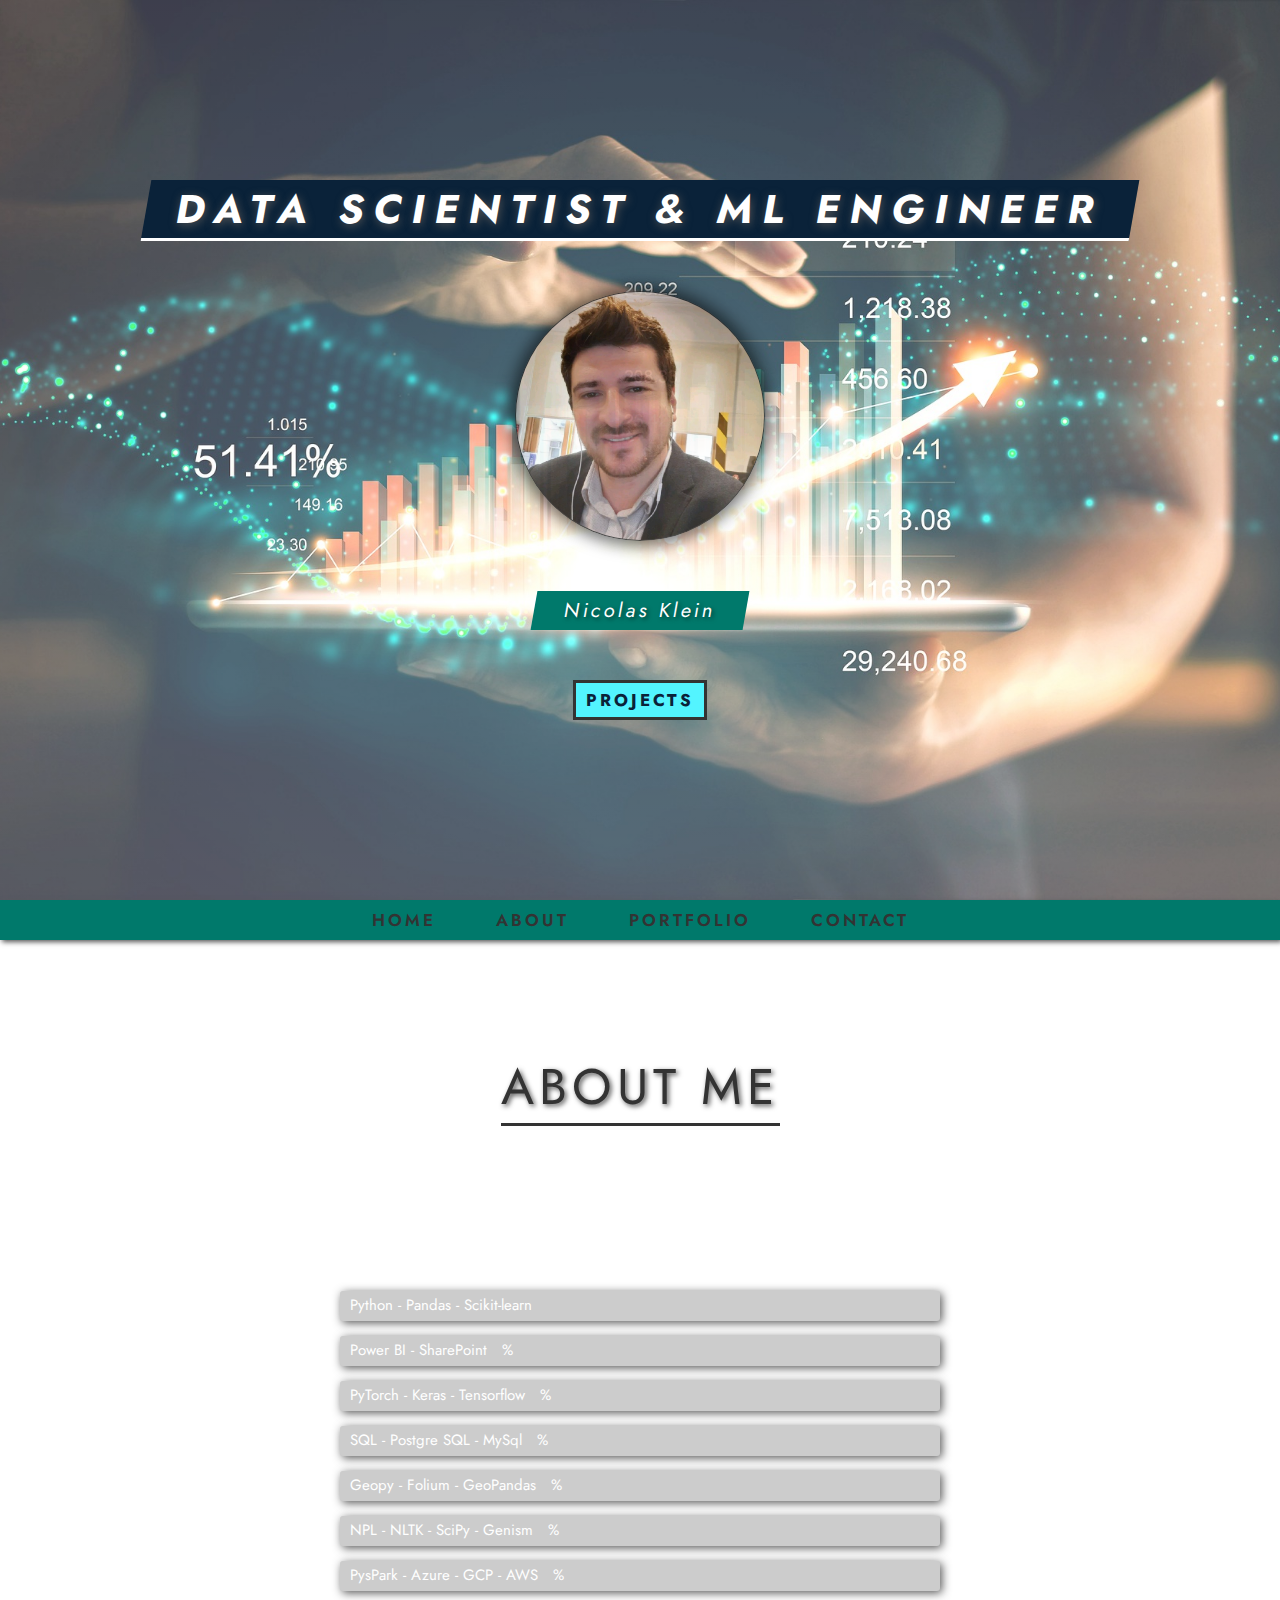
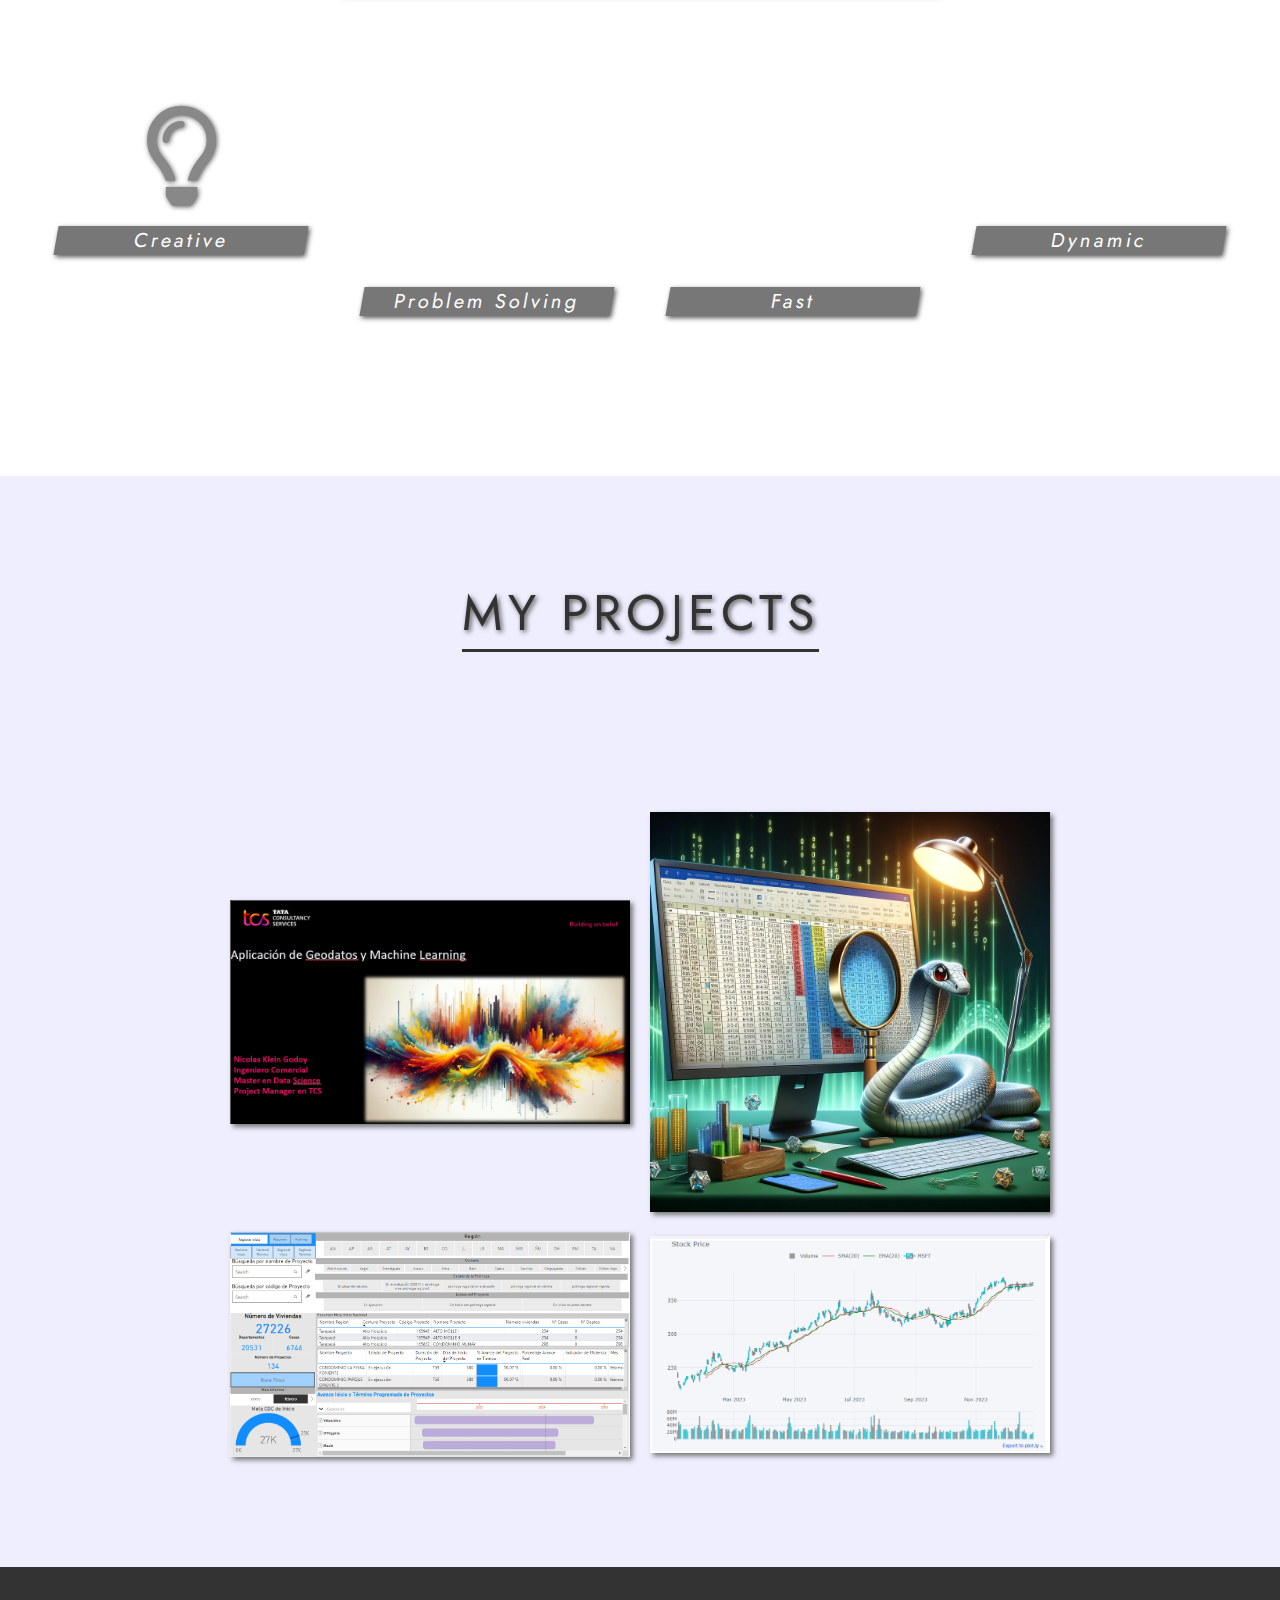
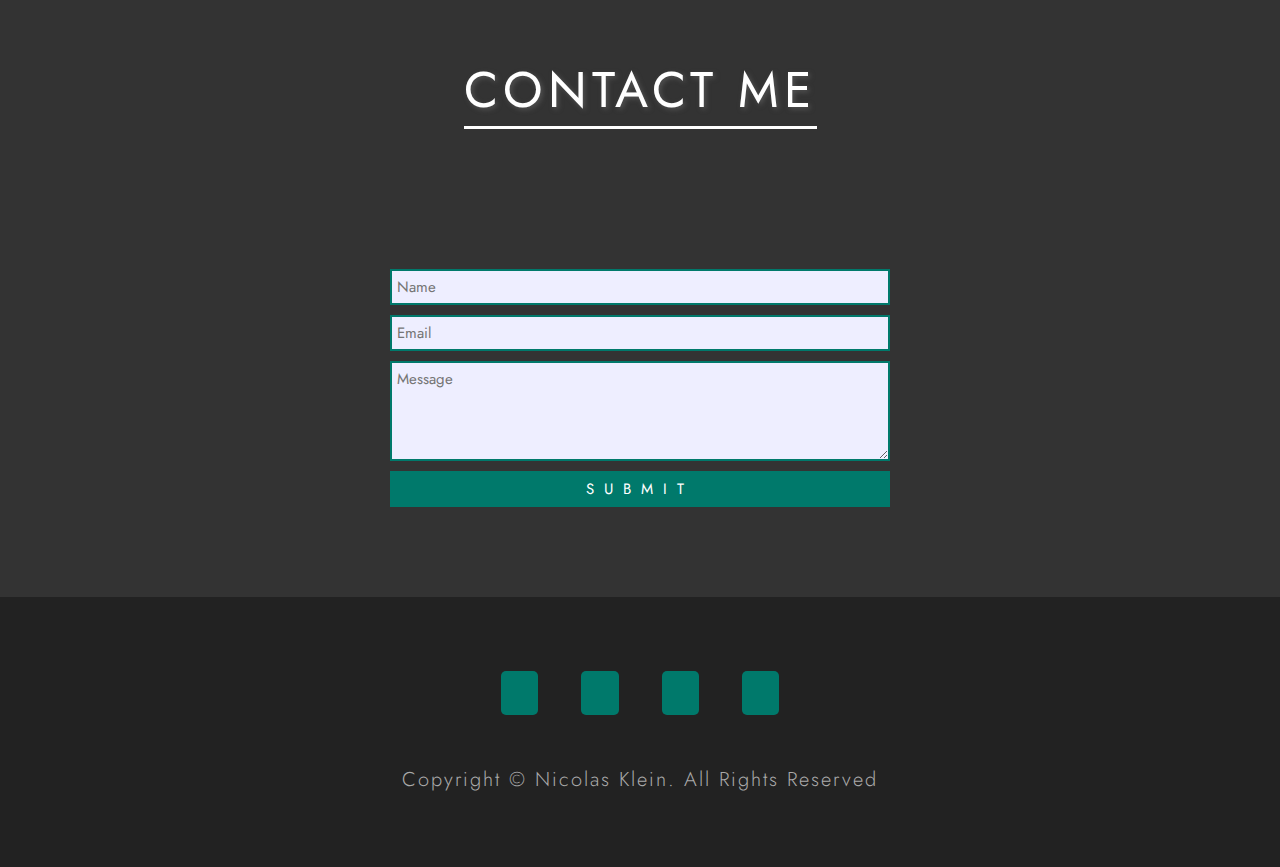
<file: lab-4-build-your-own-website/index.html>
<!DOCTYPE html>
<html lang="en">
  <head>
    <meta charset="UTF-8" />
    <meta name="viewport" content="width=device-width, initial-scale=1.0" />
    <title>Portfolio Website</title>
    <link rel="stylesheet" href="style.css" />
    <link
      rel="stylesheet"
      href="https://cdnjs.cloudflare.com/ajax/libs/font-awesome/5.13.0/css/all.min.css"
    />
    <link
      href="https://fonts.googleapis.com/css2?family=Jost:wght@100;200;300;400;500;600;700;800;900&display=swap"
      rel="stylesheet"
    />
  </head>
  <body>
    <div class="container">
      <!-- Section 1 -->
      <section class="section-1 center" id="section-1">
        <h1 class="section-1-heading">
          Data Scientist & ML Engineer
        </h1>
        <img src="images/NICO_FOTO.jpeg" alt="Nicolas-Klein" class="person-img" />
        <h3 class="person-name">Nicolas Klein</h3>
        <a href="#section-3" class="section-1-btn">Projects</a>
      </section>
      <!-- End of Section 1 -->

      <!-- Navbar -->
      <nav class="navbar center">
        <a href="#section-1" class="navbar-link">Home</a>
        <a href="#section-2" class="navbar-link">About</a>
        <a href="#section-3" class="navbar-link">Portfolio</a>
        <a href="#section-4" class="navbar-link">Contact</a>
      </nav>

      <!-- End of Navbar -->

      <!-- Section 2 -->
      <section class="section-2" id="section-2">
        <h1 class="section-heading section-2-heading">About Me</h1>
        <div class="progress-bars-wrapper">
          <div class="progress-bar">
            <p class="progress-text">
              Python - Pandas - Scikit-learn
              <span></span>
            </p>
            <div class="progress-percent"></div>
          </div>
          <div class="progress-bar">
            <p class="progress-text">
              Power BI - SharePoint
              <span></span>%
            </p>
            <div class="progress-percent"></div>
          </div>
          <div class="progress-bar">
            <p class="progress-text">
              PyTorch - Keras - Tensorflow
              <span></span>%
            </p>
            <div class="progress-percent"></div>
          </div>
          <div class="progress-bar">
            <p class="progress-text">
              SQL - Postgre SQL - MySql
              <span></span>%
            </p>
            <div class="progress-percent"></div>
          </div>
          <div class="progress-bar">
            <p class="progress-text">
              Geopy - Folium - GeoPandas
              <span></span>%
            </p>
            <div class="progress-percent"></div>
          </div>
          <div class="progress-bar">
            <p class="progress-text">
              NPL - NLTK - SciPy - Genism
              <span></span>%
            </p>
            <div class="progress-percent"></div>
          </div>
          <div class="progress-bar">
            <p class="progress-text">
              PysPark - Azure - GCP - AWS
              <span></span>%
            </p>
            <div class="progress-percent"></div>
          </div>
        </div>
        <div class="services">
          <div class="service">
            <i class="far fa-lightbulb"></i>
            <h2 class="service-heading">Creative</h2>
          </div>
          <div class="service">
            <i class="fas fa-cut"></i>
            <h2 class="service-heading">Problem Solving</h2>
          </div>
          <div class="service">
            <i class="fas fa-tachometer-alt"></i>
            <h2 class="service-heading">Fast</h2>
          </div>
          <div class="service">
            <i class="fas fa-rocket"></i>
            <h2 class="service-heading">Dynamic</h2>
          </div>
        </div>
      </section>
      <!-- End of Section 2 -->

      <!-- Section 3 -->
      <section class="section-3" id="section-3">
        <h1 class="section-heading section-3-heading">My Projects</h1>
        <div class="projects-wrapper center">
          <div class="project">
            <div class="project-text">
              <h2 class="project-name">GEODATOS3.png</h2>
              <h4 class="project-technologies">Geodata and Machine Learning Application</h4>
            </div>
            <img src="images/GEODATOS3.png" class="project-img" />
            <a
              href="https://github.com/nicokleing/PublicGeodatos/blob/main/Presentacion%20para%20Pycoon%20Geodatos%20y%20Proyeccion%20de%20crecimiento.pdf"
              class="project-link"
              target="_blank"
              >Go to GitHub</a
            >
          </div>
          <div class="project">
            <div class="project-text">
              <h2 class="project-name">Data Cleaning</h2>
              <h4 class="project-technologies">Cleaning data from different sheet... Data Science Project</h4>
            </div>
            <img src="images/limpieza3.webp" class="project-img" />
            <a
              href="https://github.com/nicokleing/cleaning_data/blob/main/Limpieza%20de%20Datos%20Excel%20V.Linkedin.ipynb"
              class="project-link"
              target="_blank"
              >Go to GitHub</a
            >
          </div>
          
          <div class="project">
            <div class="project-text">
              <h2 class="project-name">Interactive Dashboard</h2>
              <h4 class="project-technologies">Business Intelligence</h4>
            </div>
            <img src="images/METAS2.png" class="project-img" />
            <a
              href=""
              class="project-link"
              target="_blank"
              ></a
            >
          </div>
          <div class="project">
            <div class="project-text">
              <h2 class="project-name">Finance and Data Science</h2>
              <h4 class="project-technologies">Building an Interactive Dashboard for Technical Analysis</h4>
            </div>
            <img src="images/13.png" class="project-img" />
            <a
              href="https://github.com/nicokleing/Finance/blob/main/Building%20an%20Interactive%20Dashboard%20for%20Technical%20Analysis-PortFolio.ipynb"
              class="project-link"
              target="_blank"
              >Go to GitHub</a
            >
          </div>          
      </section>
      <!-- End of Section 3 -->

      <!-- Section 4 -->
      <section class="section-4" id="section-4">
        <h1 class="section-heading section-4-heading">Contact Me</h1>
        <form class="contact-form center">
          <input type="text" placeholder="Name" />
          <input type="email" placeholder="Email" />
          <textarea placeholder="Message"></textarea>
          <input type="submit" value="Submit" class="contact-form-btn" />
        </form>
      </section>
      <!-- End of Section 4 -->

      <!-- Section 5 -->
      <footer class="section-5 center">
        <div class="social-media">
          <a href="#none" class="social-media-link">
            <i class="fab fa-github-square"></i>
          </a>
          <a href="#none" class="social-media-link">
            <i class="fab fa-youtube"></i>
          </a>
          <a href="#none" class="social-media-link">
            <i class="fab fa-facebook-square"></i>
          </a>
          <a href="#none" class="social-media-link">
            <i class="fab fa-instagram-square"></i>
          </a>
        </div>
        <p class="copyright">
          Copyright &copy; Nicolas Klein. All Rights Reserved
        </p>
      </footer>
      <!-- End of Section 5 -->
    </div>

    <script src="script.js"></script>
  </body>
</html>
</file>
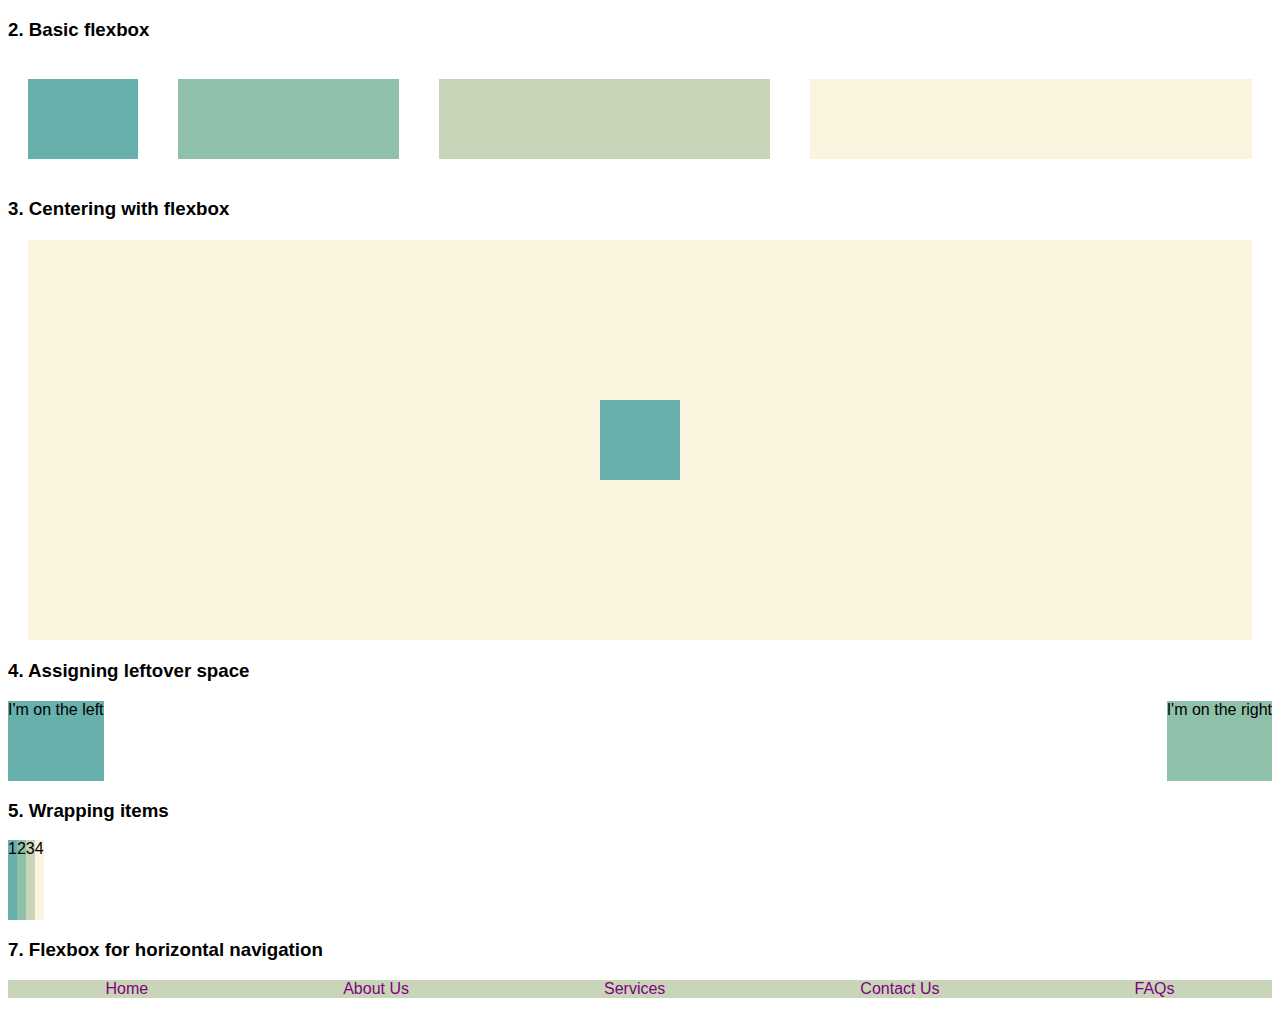
<file: lab-3-flexbox/src/index.html>
<!DOCTYPE html>
<html>
  <head>
    <title>Module 2 - Flexbox Lab Exercise</title>
    <meta charset="UTF-8" />
    <meta name="description" content="This is a flexbox exercise" />
    <meta name="keywords" content="HTML, CSS" />
    <meta name="author" content="Institute of Data" />
    <meta name="viewport" content="width=device-width, initial-scale=1.0" />
    <link rel="stylesheet" href="index.css">
  </head>
  <body>
    <section>
      <h3>2. Basic flexbox</h3>

      <div class="flex-container">
        <div class="flex-item-1 background-1 h-80 m-20"></div>
        <div class="flex-item-2 background-2 h-80 m-20"></div>
        <div class="flex-item-3 background-3 h-80 m-20"></div>
        <div class="flex-item-4 background-4 h-80 m-20"></div>
      </div>
    </section>

    <section>
      <h3>3. Centering with flexbox</h3>

      <div class="m-20 flex-container flex-center h-400 background-4">
        <div class="background-1 h-80 w-80"></div>
      </div>
    </section>

    <section>
      <h3>4. Assigning leftover space</h3>

      <div class="flex-container flex-space-between">
        <div class="h-80 background-1">I'm on the left</div>
        <div class="h-80 background-2">I'm on the right</div>
      </div>
    </section>

    <section>
      <h3>5. Wrapping items</h3>

      <div class="flex-container flex-wrap">
        <div class="flex-basis-item-50 h-80 background-1">1</div>
        <div class="flex-basis-item-50 h-80 background-2">2</div>
        <div class="flex-basis-item-50 h-80 background-3">3</div>
        <div class="flex-basis-item-50 h-80 background-4">4</div>
      </div>
    </section>

    <section>
      <h3>7. Flexbox for horizontal navigation </h3>

      <ul class="flex-container flex-menu background-1">
        <li class="background-3 first-item"><a href="#">Home</a></li>
        <li class="background-3 second-item"><a href="#">About Us</a></li>
        <li class="background-3 third-item"><a href="#">Services</a></li>
        <li class="background-3 fourth-item"><a href="#">FAQs</a></li>
        <li class="background-3 fifth-item"><a href="#">Contact Us</a></li>
      </ul>
    </section>    
  </body>
</html>
</file>
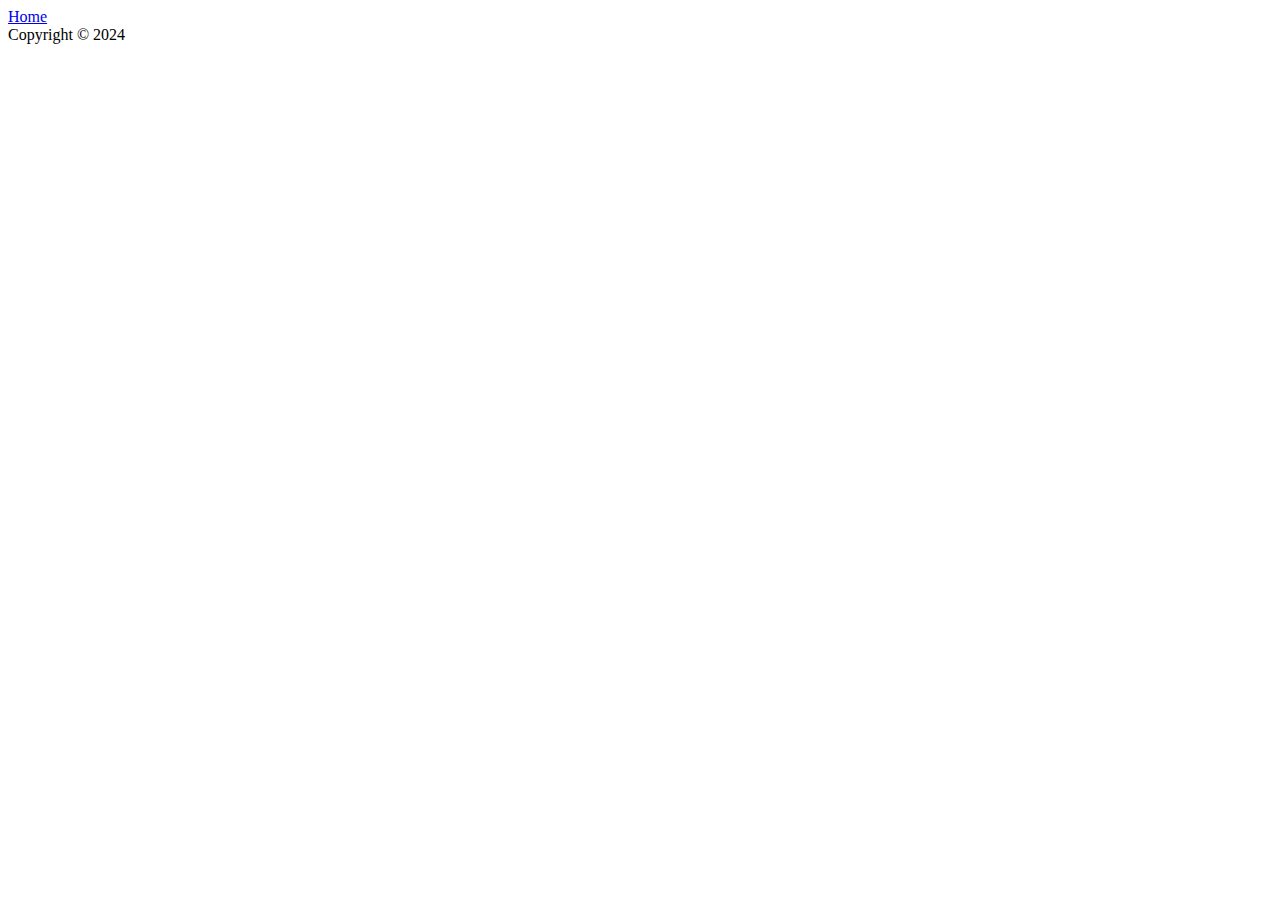
<file: lab-1-html/src/form.html>
<!DOCTYPE html>
<html>

<head>
</head>

<body>
  <header>
    <nav>
      <!-- works like <a href="/index.html">Home</a> -->
      <a href="/">Home</a>
    </nav>
  </header>

  <main>
  </main>

  <footer>Copyright &copy; 2024</footer>
</body>

</html>
</file>
<file: lab-3-flexbox/src/index.css>
body {
    font-family: sans-serif;
    font-size: 16px;
}

a {
    text-decoration: none;
    color: purple;
}

.background-1 {
    background: #68B0AB;
}

.background-2 {
    background: #8FC0A9;
}

.background-3 {
    background: #C8D5B9;
}

.background-4 {
    background: #FAF3DD;
}

.m-20 {
    margin: 20px;
}

.h-80 {
    height: 80px;
}

.h-400 {
    height: 400px;
}

.w-80 {
    width: 80px;
}


/* 2. Basic Flexbox */
.flex-container {
    display: flex;
}

.flex-item-1 { flex: 1; }
.flex-item-2 { flex: 2; }
.flex-item-3 { flex: 3; }
.flex-item-4 { flex: 4; }

/* 3. Centering with Flexbox */
.flex-center {
    display: flex;
    justify-content: center; 
    align-items: center;     
}

/* 4. Assigning Leftover Space */
.flex-space-between {
    display: flex;
    justify-content: space-between; 
}

/* 5. Wrapping Items */
.flex-wrap {
    display: flex;
    flex-wrap: wrap; 
}

/* The "flex-basis-50" class isn't used in the HTML anywhere so*/
/* this class should be named "flex-basis-item-50" instead.*/
/* The exercise document did say "flex-basis-50" though and that typo*/
/* has now been corrected. */
.flex-basis-50 {
    flex-basis: 50%; 
}

/* 6. Changing Direction */
.flex-direction-row { display: flex; flex-direction: row; }
.flex-direction-row-reverse { display: flex; flex-direction: row-reverse; }
.flex-direction-column { display: flex; flex-direction: column; }
.flex-direction-column-reverse { display: flex; flex-direction: column-reverse; }

/* 7. Flexbox for Horizontal Navigation */
.flex-menu {
    display: flex;
    list-style-type: none; 
    padding: 0;
}

.flex-menu li {
    flex-grow: 1; 
    text-align: center; 
}

.flex-menu.justify-end { justify-content: flex-end; } 
.flex-menu.justify-center { justify-content: center; } 

.flex-menu .fourth-item { order: 1; } 

/* Add your answers here, do not modify the above CSS */
</file>
<file: lab-4-build-your-own-website/style.css>
/* Reset and Common Styles */
* {
  margin: 0;
  padding: 0;
  outline: none;
  box-sizing: border-box;
  text-decoration: none;
  list-style-type: none;
  font-family: "Jost", sans-serif;
  font-weight: 400;
}

html {
  font-size: 62.5%;
  scroll-behavior: smooth;
}

.center {
  display: flex;
  justify-content: center;
  align-items: center;
}

.section-heading {
  font-size: 5rem;
  color: #333;
  text-transform: uppercase;
  letter-spacing: 0.5rem;
  margin-bottom: 15rem;
  border-bottom: 0.3rem solid #333;
  text-shadow: 0.2rem 0.2rem 0.5rem #555;
}

/* Section 1 */
.section-1 {
  width: 100%;
  height: 100vh;
  
  background: linear-gradient(
      rgba(255, 255, 255, 0.2),
      rgba(255, 255, 255, 0.3)
    ),
    url(images/nkg-presentation.jpg) center no-repeat;
  background-size: cover;
  flex-direction: column;
}

.section-1-heading {
  font-size: 4rem;
  font-weight: 700;
  color: #FFFFFF;
  background-color: #0A2239;
  padding: 0 3rem;
  margin-bottom: 5rem;
  text-transform: uppercase;
  letter-spacing: 1rem;
  border-bottom: 0.3rem solid #fff;
  text-shadow: 0.2rem 0.2rem 1rem #555;
  transform: skew(-10deg);
}

.person-img {
  width: 25rem;
  height: 25rem;
  object-fit: cover;
  border-radius: 50%;
  background-color: rgba(35, 35, 35, 0.9); /* Slightly transparent charcoal */
  padding: 0.1rem;
  opacity: 0.9;
  box-shadow: 0 0 15px 5px rgba(0, 0, 0, 0.6);
}

.person-name {
  font-size: 2rem; /* Size of the text */
  color: #fff; /* White color for text */
  background-color: #00796B; /* Deep green background */
  margin: 5rem 0; /* Space around the name tag */
  padding: 0.5rem 3rem; /* Padding inside the name tag */
  letter-spacing: 0.3rem; /* Spacing between letters */
  transform: skew(-10deg); /* Slanted effect for a dynamic look */
  text-shadow: 2px 2px 4px rgba(0, 0, 0, 0.5); /* Adding shadow for depth */
}

.section-1-btn {
  font-size: 1.7rem;
  font-weight: 700;
  color: #0A2239;
  background-color: #53F4FF;
  border: 0.3rem solid #333;
  padding: 0.5rem 1rem;
  text-transform: uppercase;
  letter-spacing: 0.3rem;
}

/* Navbar */
.navbar {
  width: 100%;
  height: 4rem;
  background-color: #00796B;
  box-shadow: 0.2rem 0.2rem 0.5rem #555;
  position: absolute;
  z-index: 300;
}

.sticky {
  position: fixed; /* Since the class is called sticky, it would be better to make this*/
  /*position be sticky for better understanding*/
  top: 0;
}

.navbar-link {
  font-size: 1.7rem;
  font-weight: 600;
  color: #333;
  margin: 0 3rem;
  letter-spacing: 0.3rem;
  text-transform: uppercase;
  position: relative;
  transition: color 0.2s;
}

.change.navbar-link {
  color: #fff;
}

.navbar-link:hover {
  color: #fff;
}

.navbar-link::before {
  content: "";
  width: 0;
  height: 0.2rem;
  background-color: #fff;
  position:absolute;
  right: -15%;
  bottom: -0.3rem;
  transition: width 0.2s;
}

.change.navbar-link::before {
  width: 130%;
}

.navbar-link:hover::before {
  width: 130%;
}

/* End of Navbar */

/* Section 2 */
.section-2 {
  width: 100%;
  height: 100%;
  padding: 15rem 0 10rem 0;
  background-color: #fff;
  display: flex;
  flex-direction: column;
  align-items: center;
}

.progress-bars-wrapper {
  margin-bottom: 10rem;
}

.progress-bar {
  width: 60rem;
  height: 3rem;
  background-color: #ccc;
  margin: 1.5rem 0;
  border-radius: 0.3rem;
  box-shadow: 0.2rem 0.2rem 1rem #555;
  position: relative;
}

.progress-text {
  position: absolute;
  left: 1rem;
  font-size: 1.5rem;
  color: #fff;
}

.progress-text span {
  margin: 0 0.5rem;
  font-size: 1.8rem;
  font-weight: 700;
}

.progress-percent {
  width: 0;
  height: 100%;
  background-color: #00796B;
  border-radius: 0.3rem;
  transition: width 0.5s 0.5s ease-in-out;
}

.services {
  width: 100%;
  height: 30vh;
  display: flex;
  justify-content: space-evenly;
  align-items: center;
}

.service {
  text-align: center;
}

.service:first-child,
.service:last-child {
  align-self: flex-start;
}

.service i {
  font-size: 10rem;
  color: #888;
  margin-bottom: 2rem;
  text-shadow: 0.1rem 0.1rem 0.5rem #555;
}

.service h2 {
  font-size: 2rem;
  color: #fff;
  background-color: #777;
  width: 25rem;
  letter-spacing: 0.3rem;
  transform: skew(-10deg);
  box-shadow: 0.2rem 0.2rem 0.5rem #555;
}

/* End of Section 2 */

/* Section 3 */
.section-3 {
  width: 100%;
  height: 100%;
  padding: 10rem 0;
  background-color: #eef;
  display: flex;
  flex-direction: column;
  align-items: center;
}

.projects-wrapper {
  width: 80%;
  flex-wrap: wrap;
}

.project {
  display: flex;
  flex-direction: column;
  justify-content: center;
  align-items: center;
  margin: 1rem;
  background-color: #fff;
  box-shadow: 0.3rem 0.3rem 0.5rem #777;
  position: relative;
  overflow: hidden;
  transition: box-shadow 0.5s;
}

.project:hover {
  box-shadow: 1rem 1rem 1rem #777;
}

.project-text {
  text-align: center;
  letter-spacing: 0.1rem;
  position: absolute;
  top: -10rem;
  z-index: 10;
  transition: top 0.3s;
}

.project:hover .project-text {
  top: 5rem;
  transition: top 0.3s 0.3s;
}

.project-name {
  font-size: 3rem;
  font-weight: 700;
  color: #333;
  text-transform: capitalize;
}

.project-technologies {
  font-size: 1.8rem;
  color: #00796B;
}

.project-img {
  width: 40rem;
  transition: opacity 0.3s;
}

.project:hover .project-img {
  opacity: 0.2;
}

.project-link {
  font-size: 2rem;
  font-weight: 500;
  color: #333;
  letter-spacing: 0.1rem;
  border: 0.3rem solid #00796B;
  padding: 0 1rem;
  background-color: #fff;
  position:absolute;
  bottom: -5rem;
  transition: bottom 0.3s;
}

.project:hover .project-link {
  bottom: 5rem;
  transition: bottom 0.3s 0.3s;
}
/* End of Section 3 */

/* Section 4 */
.section-4 {
  width: 100%;
  height: 70vh;
  background-color: #333;
  display: flex;
  flex-direction: column;
  align-items: center;
  justify-content: space-evenly;
}

.section-4-heading {
  color: #fff;
  box-shadow: none;
  border-color: #fff;
  margin-bottom: 5rem;
}

.contact-form {
  width: 50rem;
  flex-direction: column;
}

.contact-form input,
.contact-form textarea {
  width: 100%;
  padding: 0.5rem;
  margin: 0.5rem 0;
  background-color: #eef;
  font-size: 1.5rem;
  border: 0.2rem solid #00796B;
  color: #555;
}

.contact-form textarea {
  height: 10rem;
  max-height: 15rem;
  max-width: 100%;
}

.contact-form .contact-form-btn {
  background-color: #00796B;
  color: #fff;
  text-transform: uppercase;
  letter-spacing: 1rem;
  cursor: pointer;
}
/* End of Section 4 */

/* Section 5 */
.section-5 {
  width: 100%;
  height: 30vh;
  background-color: #222;
  flex-direction: column;
}

.social-media {
  margin-bottom: 5rem;
}

.social-media-link {
  margin: 0 2rem;
  padding: 0.7rem;
  background-color: #00796B;
  border-radius: 0.5rem;
  display: inline-block;
}

.social-media-link i {
  font-size: 3rem;
  color: #fff;
}

.copyright {
  color: #aaa;
  font-size: 2rem;
  letter-spacing: 0.2rem;
  font-weight: 300;
  text-align: center;
}
/* End of Section 5 */

/* Responsive */
@media (max-width: 1200px) {
  .services {
    height: auto;
    flex-wrap: wrap;
  }

  .service {
    margin: 3rem 2rem;
  }

  .section-4 {
    height: 80vh;
  }
}

@media (max-width: 800px) {
  .section-1-heading {
    font-size: 4rem;
  }

  .progress-bar {
    width: 50rem;
  }
}

@media (max-width: 600px) {
  .section-1-heading {
    font-size: 3rem;
  }

  .navbar-link {
    margin: 0 2rem;
    font-size: 1.5rem;
  }

  .section-2 {
    padding: 10rem;
  }

  .section-2-heading {
    margin-bottom: 10rem;
  }

  .progress-bar {
    width: 45rem;
  }

  .project-img {
    width: 100%;
  }

  .contact-form {
    width: 40rem;
  }

  .copyright {
    width: 70%;
  }
}

@media (max-width: 500px) {
  html {
    font-size: 55%;
  }
}

@media (max-width: 450px) {
  html {
    font-size: 45%;
  }

  .section-1-heading {
    font-size: 2.5rem;
  }

  .navbar-link {
    margin: 0 1.5rem;
  }

  .section-2-heading {
    text-align: center;
  }

  .progress-bar {
    width: 40rem;
  }
}
/* End of Responsive */
</file>
